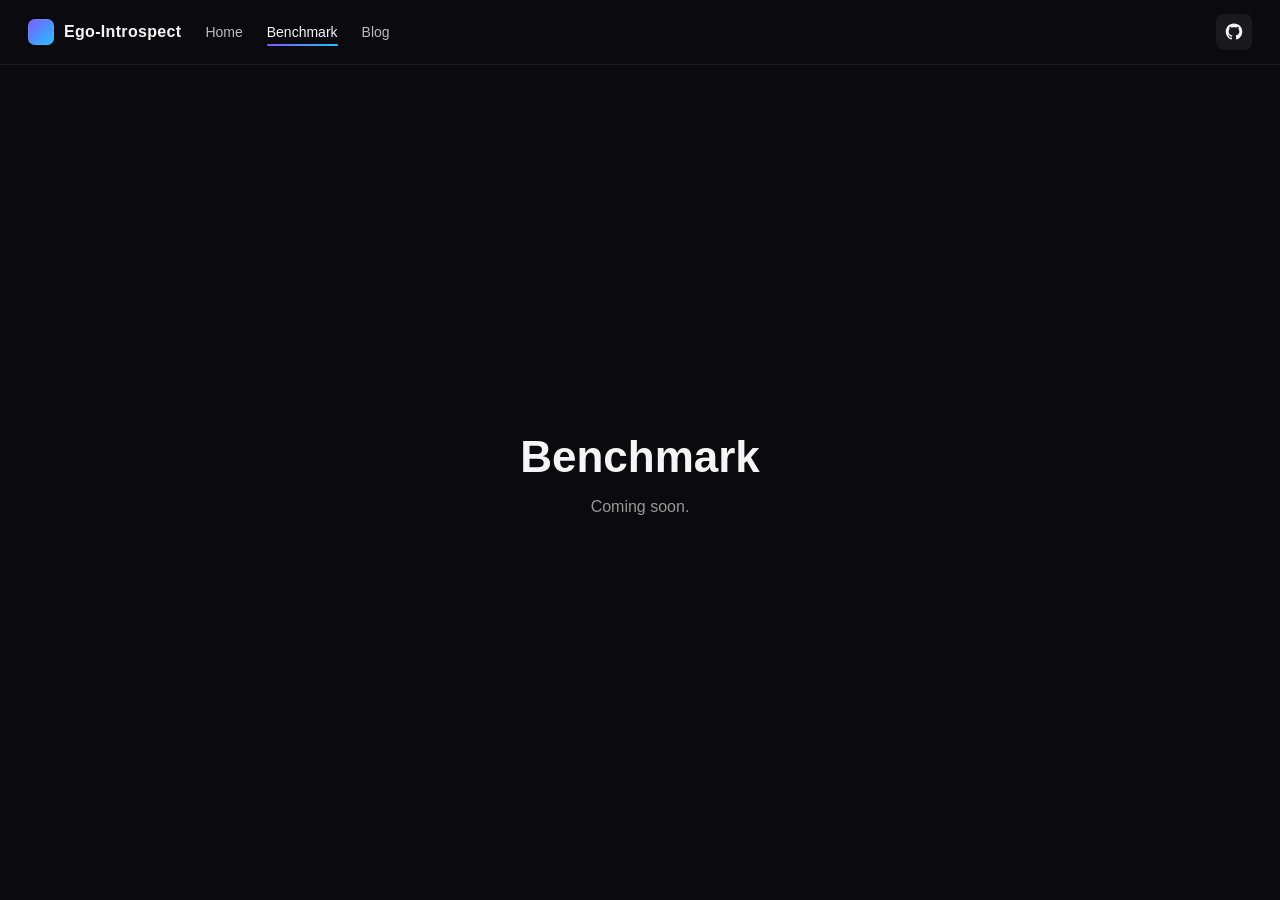
<file: benchmark.html>
<!doctype html>
<html lang="en">
  <head>
    <meta charset="utf-8" />
    <meta name="viewport" content="width=device-width, initial-scale=1" />
    <title>Benchmark — Ego-Introspect</title>
    <link rel="stylesheet" href="./assets/css/main.css" />
  </head>
  <body>
    <nav class="nav">
      <div class="nav__left">
        <a class="nav__logo" href="./index.html" aria-label="Ego-Introspect home">
          <span class="nav__logo-mark" aria-hidden="true"></span>
          <span>Ego-Introspect</span>
        </a>
        <a class="nav__link" href="./index.html">Home</a>
        <a class="nav__link nav__link--active" href="./benchmark.html">Benchmark</a>
        <a class="nav__link" href="./blog.html">Blog</a>
      </div>
      <div class="nav__right">
        <a
          class="nav__github"
          href="https://github.com/Ego-Introspect/Ego-Introspect.github.io"
          target="_blank"
          rel="noopener"
          aria-label="GitHub repository"
        >
          <svg viewBox="0 0 24 24" fill="currentColor" aria-hidden="true">
            <path
              d="M12 .5C5.73.5.98 5.24.98 11.52c0 4.86 3.15 8.98 7.52 10.43.55.1.75-.24.75-.53 0-.26-.01-1.13-.02-2.05-3.06.66-3.71-1.3-3.71-1.3-.5-1.28-1.23-1.62-1.23-1.62-1-.69.08-.67.08-.67 1.11.08 1.69 1.14 1.69 1.14.99 1.69 2.59 1.2 3.22.92.1-.72.39-1.21.7-1.49-2.44-.28-5.01-1.22-5.01-5.43 0-1.2.43-2.18 1.13-2.95-.11-.28-.49-1.4.11-2.91 0 0 .93-.3 3.05 1.13.88-.25 1.83-.37 2.77-.37.94 0 1.89.13 2.77.37 2.12-1.43 3.05-1.13 3.05-1.13.6 1.51.22 2.63.11 2.91.71.77 1.13 1.75 1.13 2.95 0 4.22-2.58 5.15-5.03 5.42.4.34.75 1.01.75 2.04 0 1.47-.01 2.66-.01 3.02 0 .29.2.64.76.53 4.36-1.45 7.51-5.57 7.51-10.42C23.02 5.24 18.27.5 12 .5z"
            />
          </svg>
        </a>
      </div>
    </nav>

    <main>
      <div class="placeholder">
        <div>
          <h1 class="placeholder__title">Benchmark</h1>
          <p class="placeholder__body">Coming soon.</p>
        </div>
      </div>
    </main>
  </body>
</html>
</file>
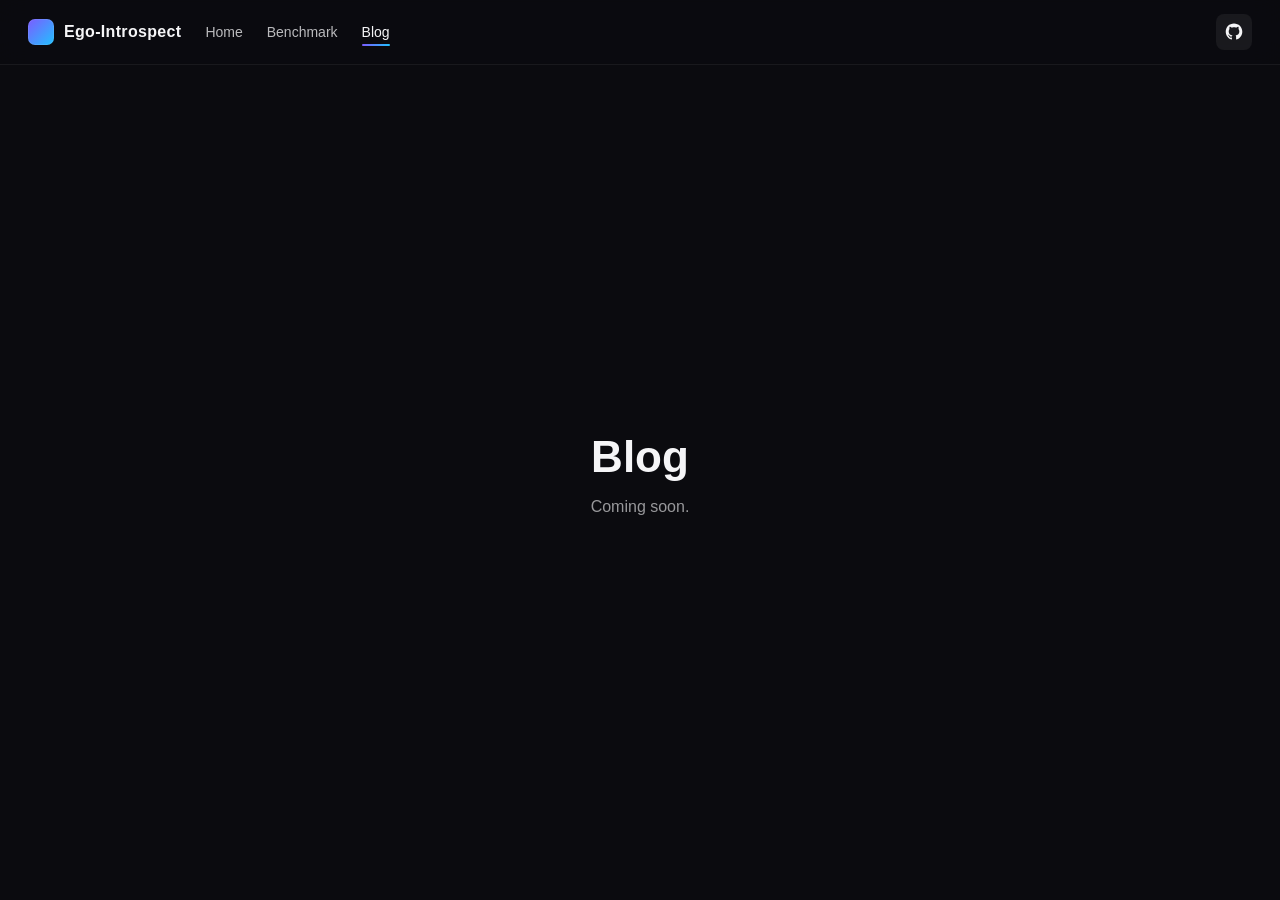
<file: blog.html>
<!doctype html>
<html lang="en">
  <head>
    <meta charset="utf-8" />
    <meta name="viewport" content="width=device-width, initial-scale=1" />
    <title>Blog — Ego-Introspect</title>
    <link rel="stylesheet" href="./assets/css/main.css" />
  </head>
  <body>
    <nav class="nav">
      <div class="nav__left">
        <a class="nav__logo" href="./index.html" aria-label="Ego-Introspect home">
          <span class="nav__logo-mark" aria-hidden="true"></span>
          <span>Ego-Introspect</span>
        </a>
        <a class="nav__link" href="./index.html">Home</a>
        <a class="nav__link" href="./benchmark.html">Benchmark</a>
        <a class="nav__link nav__link--active" href="./blog.html">Blog</a>
      </div>
      <div class="nav__right">
        <a
          class="nav__github"
          href="https://github.com/Ego-Introspect/Ego-Introspect.github.io"
          target="_blank"
          rel="noopener"
          aria-label="GitHub repository"
        >
          <svg viewBox="0 0 24 24" fill="currentColor" aria-hidden="true">
            <path
              d="M12 .5C5.73.5.98 5.24.98 11.52c0 4.86 3.15 8.98 7.52 10.43.55.1.75-.24.75-.53 0-.26-.01-1.13-.02-2.05-3.06.66-3.71-1.3-3.71-1.3-.5-1.28-1.23-1.62-1.23-1.62-1-.69.08-.67.08-.67 1.11.08 1.69 1.14 1.69 1.14.99 1.69 2.59 1.2 3.22.92.1-.72.39-1.21.7-1.49-2.44-.28-5.01-1.22-5.01-5.43 0-1.2.43-2.18 1.13-2.95-.11-.28-.49-1.4.11-2.91 0 0 .93-.3 3.05 1.13.88-.25 1.83-.37 2.77-.37.94 0 1.89.13 2.77.37 2.12-1.43 3.05-1.13 3.05-1.13.6 1.51.22 2.63.11 2.91.71.77 1.13 1.75 1.13 2.95 0 4.22-2.58 5.15-5.03 5.42.4.34.75 1.01.75 2.04 0 1.47-.01 2.66-.01 3.02 0 .29.2.64.76.53 4.36-1.45 7.51-5.57 7.51-10.42C23.02 5.24 18.27.5 12 .5z"
            />
          </svg>
        </a>
      </div>
    </nav>

    <main>
      <div class="placeholder">
        <div>
          <h1 class="placeholder__title">Blog</h1>
          <p class="placeholder__body">Coming soon.</p>
        </div>
      </div>
    </main>
  </body>
</html>
</file>
<file: assets/css/main.css>
/* ---------- Reset & base ---------- */
*,
*::before,
*::after {
  box-sizing: border-box;
}

html,
body {
  margin: 0;
  padding: 0;
  background: #0b0b0f;
  color: #f5f5f7;
  font-family: -apple-system, BlinkMacSystemFont, "Inter", "Segoe UI", Roboto,
    "Helvetica Neue", Arial, sans-serif;
  -webkit-font-smoothing: antialiased;
  text-rendering: optimizeLegibility;
}

a {
  color: inherit;
  text-decoration: none;
}

img,
svg {
  display: block;
  max-width: 100%;
}

/* ---------- Navigation bar ---------- */
.nav {
  position: fixed;
  inset: 0 0 auto 0;
  z-index: 100;
  display: flex;
  align-items: center;
  justify-content: space-between;
  padding: 14px 28px;
  background: rgba(11, 11, 15, 0.55);
  backdrop-filter: saturate(160%) blur(14px);
  -webkit-backdrop-filter: saturate(160%) blur(14px);
  border-bottom: 1px solid rgba(255, 255, 255, 0.06);
}

.nav__left,
.nav__right {
  display: flex;
  align-items: center;
  gap: 24px;
}

.nav__logo {
  display: inline-flex;
  align-items: center;
  gap: 10px;
  font-weight: 700;
  letter-spacing: 0.02em;
  font-size: 16px;
}

.nav__logo-mark {
  width: 26px;
  height: 26px;
  border-radius: 7px;
  background: linear-gradient(135deg, #7c5cff 0%, #21c1ff 100%);
  box-shadow: 0 0 0 1px rgba(255, 255, 255, 0.08) inset;
}

.nav__link {
  font-size: 14px;
  opacity: 0.75;
  transition: opacity 0.2s ease;
}

.nav__link:hover {
  opacity: 1;
}

.nav__link--active {
  opacity: 1;
  position: relative;
}

.nav__link--active::after {
  content: "";
  position: absolute;
  left: 0;
  right: 0;
  bottom: -6px;
  height: 2px;
  background: linear-gradient(90deg, #7c5cff, #21c1ff);
  border-radius: 2px;
}

.nav__github {
  display: inline-flex;
  align-items: center;
  justify-content: center;
  width: 36px;
  height: 36px;
  border-radius: 8px;
  background: rgba(255, 255, 255, 0.06);
  transition: background 0.2s ease;
}

.nav__github:hover {
  background: rgba(255, 255, 255, 0.12);
}

.nav__github svg {
  width: 18px;
  height: 18px;
}

/* ---------- Page-level layout ---------- */
main {
  display: block;
}

.section {
  min-height: 100vh;
  display: flex;
  align-items: center;
  justify-content: center;
  padding: 96px 32px 32px;
}

.section__inner {
  max-width: 1100px;
  width: 100%;
  text-align: center;
}

.section__eyebrow {
  text-transform: uppercase;
  letter-spacing: 0.18em;
  font-size: 12px;
  opacity: 0.6;
  margin-bottom: 16px;
}

.section__title {
  font-size: clamp(32px, 5vw, 64px);
  line-height: 1.05;
  margin: 0 0 16px;
  font-weight: 700;
  letter-spacing: -0.02em;
}

.section__body {
  font-size: clamp(16px, 1.4vw, 18px);
  line-height: 1.6;
  opacity: 0.75;
  max-width: 680px;
  margin: 0 auto;
}

/* ---------- Hero (pinned, scroll-scrubbed) ---------- */
.hero {
  position: relative;
  height: 100vh;
  width: 100%;
  overflow: hidden;
}

.hero__bg {
  position: absolute;
  inset: 0;
  background:
    radial-gradient(60% 60% at 30% 30%, rgba(124, 92, 255, 0.22), transparent 60%),
    radial-gradient(50% 50% at 80% 70%, rgba(33, 193, 255, 0.18), transparent 60%),
    #0b0b0f;
  will-change: transform, opacity;
  z-index: 0;
}

/* --- Title block (bottom-left) --- */
.hero__title-block {
  position: absolute;
  left: 6vw;
  bottom: 7vh;
  max-width: 65vw; /* widened so the title can grow on larger monitors */
  z-index: 10;
}

/* Soft dark backdrop behind the title so cards beneath it stay readable */
.hero__title-block::before {
  content: "";
  position: absolute;
  inset: -10vh -14vw -8vh -10vw;
  background: radial-gradient(
    ellipse 80% 75% at 28% 78%,
    rgba(11, 11, 15, 0.85) 0%,
    rgba(11, 11, 15, 0.55) 40%,
    transparent 78%
  );
  z-index: -1;
  pointer-events: none;
}

.hero__title {
  /* Steeper vw slope + higher cap so external monitors get a much bigger
     title. On a 1440 Mac this lands ~122 px (was 101 px), on a 2560 monitor
     it grows to ~218 px (was capped at 108 px). */
  font-size: clamp(56px, 8.5vw, 320px);
  /* line-height alone won't reliably cover the descender of "g" when
     background-clip: text is involved (the painted box is the line box).
     The explicit padding-bottom guarantees the gradient extends below the
     baseline so descenders get the colour fill. */
  line-height: 1.05;
  padding-bottom: 0.15em;
  margin: 0 0 22px;
  font-weight: 800;
  letter-spacing: -0.035em;
  background: linear-gradient(180deg, #ffffff 0%, #c3c6dc 100%);
  -webkit-background-clip: text;
  background-clip: text;
  color: transparent;
  /* IMPORTANT — do NOT use text-shadow here. With background-clip:text +
     color:transparent, text-shadow paints ABOVE the clipped gradient
     (because text rendering runs after background painting), so the
     shadow ends up on top of the white glyphs and greys them out.
     filter:drop-shadow operates on the element's final rendered alpha
     instead, so the shadow correctly sits BEHIND the gradient fill. */
  filter:
    drop-shadow(0 6px 24px rgba(18, 14, 38, 0.65))
    drop-shadow(0 1px 1px rgba(0, 0, 0, 0.4));
}

.hero__tagline {
  /* Bigger + more prominent than before, and keeps scaling on large screens. */
  font-size: clamp(17px, 1.55vw, 30px);
  line-height: 1.5;
  opacity: 0.82;
  max-width: 38ch;
  margin: 0 0 28px;
}

.hero__cta {
  display: inline-flex;
  align-items: center;
  gap: 10px;
  padding: 12px 22px;
  background: rgba(255, 255, 255, 0.08);
  border: 1px solid rgba(255, 255, 255, 0.14);
  border-radius: 999px;
  font-size: 14px;
  font-weight: 500;
  transition: background 0.2s ease, border-color 0.2s ease, transform 0.2s ease;
}

.hero__cta:hover {
  background: rgba(255, 255, 255, 0.16);
  border-color: rgba(255, 255, 255, 0.22);
  transform: translateY(-1px);
}

.hero__cta svg {
  transition: transform 0.2s ease;
}

.hero__cta:hover svg {
  transform: translateX(2px);
}

.hero__scrollcue {
  position: absolute;
  right: 32px;
  bottom: 28px;
  font-size: 10px;
  letter-spacing: 0.3em;
  opacity: 0.45;
  text-transform: uppercase;
  z-index: 10;
}

/* --- Cards layer --- */
.hero__cards {
  position: absolute;
  inset: 0;
  z-index: 5;
  pointer-events: none;
}

.card {
  position: absolute;
  border-radius: 14px;
  overflow: hidden;
  will-change: transform, opacity, filter;
  transform-origin: 50% 50%;

  /* iOS-26 frosted glass — shared by every card. For media cards this
     becomes a translucent ring around the photo/video so the hero gradient
     and the cards behind show through. */
  background: linear-gradient(
    135deg,
    rgba(255, 255, 255, 0.14) 0%,
    rgba(255, 255, 255, 0.05) 55%,
    rgba(255, 255, 255, 0.02) 100%
  );
  -webkit-backdrop-filter: blur(28px) saturate(180%) brightness(1.05);
  backdrop-filter: blur(28px) saturate(180%) brightness(1.05);
  border: 1px solid rgba(255, 255, 255, 0.14);
  box-shadow:
    inset 0 1px 0 rgba(255, 255, 255, 0.28),
    inset 0 -1px 0 rgba(0, 0, 0, 0.18),
    0 22px 60px -12px rgba(0, 0, 0, 0.55),
    0 6px 18px -6px rgba(0, 0, 0, 0.35);
}

/* Media wrap: an inner rounded container so the media sits inset from the
   card border, with a faint frosted halo along its inner edges */
.card__media-wrap {
  position: relative;
  width: 100%;
  height: 100%;
  border-radius: 10px;
  overflow: hidden;
}

.card__media-wrap::after {
  content: "";
  position: absolute;
  inset: 0;
  border-radius: inherit;
  pointer-events: none;
  box-shadow:
    inset 0 0 0 1px rgba(255, 255, 255, 0.08),
    inset 0 0 14px 2px rgba(255, 255, 255, 0.07);
}

.card__media {
  width: 100%;
  height: 100%;
  object-fit: cover;
  display: block;
}

/* Cards with real media get inner padding so the glass shows as a ring
   around the media. Glass styling itself is already on .card above. JS
   sets --media-gap per card as a fraction of its own width. */
.card:not(.card--placeholder) {
  padding: var(--media-gap, 6px);
}

.card__tag {
  position: absolute;
  top: 10px;
  left: 10px;
  display: inline-flex;
  align-items: center;
  gap: 5px;
  padding: 4px 11px 4px 9px;
  background: rgba(0, 0, 0, 0.4);
  -webkit-backdrop-filter: blur(8px) saturate(160%);
  backdrop-filter: blur(8px) saturate(160%);
  border: 1px solid rgba(255, 255, 255, 0.12);
  border-radius: 999px;
  font-size: 10px;
  font-weight: 600;
  letter-spacing: 0.08em;
  text-transform: uppercase;
  color: #fff;
  white-space: nowrap;
}

.card__tag-icon {
  width: 11px;
  height: 11px;
  flex-shrink: 0;
  display: block;
}

/* Annotation as a floating pill bubble (not bare text) */
.card__annotation {
  position: absolute;
  bottom: 12px;
  left: 12px;
  max-width: calc(100% - 24px);
  padding: 7px 13px;
  background: rgba(0, 0, 0, 0.42);
  -webkit-backdrop-filter: blur(12px) saturate(160%);
  backdrop-filter: blur(12px) saturate(160%);
  border: 1px solid rgba(255, 255, 255, 0.13);
  border-radius: 16px;
  font-size: 11px;
  line-height: 1.4;
  color: #fff;
  font-weight: 500;
}

/* Layer treatment — depth via blur intensity (opacity is reserved for
   GSAP's autoAlpha entry animation, so we don't set it here) */
.card--foreground {
  z-index: 3;
}

.card--mid {
  z-index: 2;
  filter: blur(2px);
}

.card--background {
  z-index: 1;
  filter: blur(5.5px);
}

/* Initially visible bg cards: a touch more diffuse so they feel ambient */
.card[data-initial="visible"].card--background {
  filter: blur(7.5px);
}

/* Section accents — placeholder palettes per section */
.section--alt {
  background: linear-gradient(180deg, #0b0b0f 0%, #11131a 100%);
}

.section--accent {
  background: linear-gradient(180deg, #11131a 0%, #0b0b0f 100%);
}

/* ---------- Features carousel (pinned horizontal) ---------- *
 *  Layout: 3 rows — header (auto) / viewport (1fr) / footer (auto).
 *  Each slide is 76vw with a 2vw gap; the track's 12vw side padding centers
 *  slide 0 in the viewport so slide 1 peeks ~10–12% on the right edge.
 *  JS handles the horizontal translation (scrubbed by scroll progress).
 */
.features {
  position: relative;
  height: 100vh;
  width: 100%;
  overflow: hidden;
  background:
    radial-gradient(60% 50% at 20% 30%, rgba(124, 92, 255, 0.16), transparent 60%),
    radial-gradient(55% 50% at 90% 80%, rgba(33, 193, 255, 0.13), transparent 60%),
    linear-gradient(180deg, #0b0b0f 0%, #0d0e16 100%);
}

.features__stage {
  position: relative;
  height: 100vh;
  display: grid;
  grid-template-rows: 1fr auto;
  padding: 96px 0 34px;
  gap: 22px;
}

.features__viewport {
  position: relative;
  overflow: hidden;
  min-height: 0;
}

.features__track {
  display: flex;
  gap: 0;
  height: 100%;
  padding: 0;
  will-change: transform;
  align-items: stretch;
  /* Slide transition — JS sets translate3d on click / auto-cycle. */
  transition: transform 0.55s cubic-bezier(0.65, 0, 0.35, 1);
}

/* --- Prev / next nav buttons --- */
.features__nav {
  position: absolute;
  top: 50%;
  z-index: 5;
  width: 52px;
  height: 52px;
  border-radius: 50%;
  display: flex;
  align-items: center;
  justify-content: center;
  background: rgba(255, 255, 255, 0.08);
  -webkit-backdrop-filter: blur(14px) saturate(160%);
  backdrop-filter: blur(14px) saturate(160%);
  border: 1px solid rgba(255, 255, 255, 0.14);
  color: #ffffff;
  cursor: pointer;
  padding: 0;
  transform: translateY(-50%);
  transition:
    background 0.2s ease,
    border-color 0.2s ease,
    transform 0.2s ease;
}

.features__nav:hover {
  background: rgba(255, 255, 255, 0.18);
  border-color: rgba(255, 255, 255, 0.26);
  transform: translateY(-50%) scale(1.06);
}

.features__nav:active {
  transform: translateY(-50%) scale(0.96);
}

.features__nav--prev {
  left: clamp(16px, 3vw, 36px);
}

.features__nav--next {
  right: clamp(16px, 3vw, 36px);
}

.features__nav svg {
  width: 20px;
  height: 20px;
}

.slide {
  flex: 0 0 100vw;
  position: relative;
  height: 100%;
  display: flex;
  /* Slides are full-bleed layouts now — no card box. */
}

.slide-placeholder {
  width: 100%;
  height: 100%;
  display: flex;
  align-items: center;
  justify-content: center;
  color: rgba(255, 255, 255, 0.28);
  font-size: 18px;
  letter-spacing: 0.18em;
  text-transform: uppercase;
}

/* ---------- Slide 0: "EgoIntrospect at a Glance" ---------- *
 *  Sizing model:
 *    - The canvas (.glance) scales WITH the viewport up to 2000px and only
 *      caps there — so on wide monitors the layout stays proportional
 *      instead of huddling in the middle.
 *    - Everything inside (title, body, orbit, cards) is sized by a vw-based
 *      clamp(min, vw, max). On any common desktop width the elements scale
 *      together; the max values keep them sane on 4K+.
 *    - Vertical stack uses flex+justify-content:center so surplus height
 *      stays as symmetric margin above and below the content, never as a
 *      gap inside it.
 */
.glance {
  width: 100%;
  height: 100%;
  max-width: 2000px;
  margin: 0 auto;
  display: flex;
  flex-direction: column;
  justify-content: center;
  gap: clamp(22px, 2.6vh, 52px);
  padding: 0 clamp(40px, 5vw, 140px);
  box-sizing: border-box;
}

.glance__top {
  display: grid;
  grid-template-columns: minmax(0, 1fr) minmax(0, 1fr);
  gap: clamp(28px, 3vw, 80px);
  align-items: center;
  min-height: 0;
}

.glance__lead {
  /* Wide enough that the 24-char headline holds on one line at the title's
     vw-scaled size from 1024px up through 2000px. */
  max-width: clamp(420px, 38vw, 760px);
}

.glance__eyebrow {
  font-size: clamp(11px, 0.78vw, 15px);
  letter-spacing: 0.32em;
  text-transform: uppercase;
  color: #b8b6dd;
  opacity: 0.72;
  margin-bottom: clamp(12px, 1.1vw, 22px);
}

.glance__title {
  font-size: clamp(30px, 3.2vw, 64px);
  font-weight: 700;
  letter-spacing: -0.025em;
  line-height: 1.06;
  margin: 0 0 clamp(16px, 1.4vw, 28px);
  background: linear-gradient(180deg, #ffffff 0%, #c3c6dc 100%);
  -webkit-background-clip: text;
  background-clip: text;
  color: transparent;
}

.glance__body {
  font-size: clamp(14px, 1.1vw, 20px);
  line-height: 1.6;
  color: rgba(235, 232, 255, 0.74);
  margin: 0;
  max-width: clamp(380px, 32vw, 620px);
}

/* --- Orbit visualization ---
   Container aspect matches the SVG viewBox (560 / 400 = 1.4) so the
   <svg> fills the box edge-to-edge. Stats placed with % positions then
   sit predictably along the orbit's visual perimeter instead of getting
   pushed out to the page corners. */
.glance__orbit {
  position: relative;
  width: 100%;
  /* Width scales with viewport, capped at 880 — same shape as the lead's
     max-width clamp so the two columns stay balanced. */
  max-width: clamp(440px, 42vw, 880px);
  /* Hard ceiling so the orbit shrinks on short windows instead of pushing
     the bottom cards off-screen. 50vh ≈ 60% of the slide's content area. */
  max-height: 50vh;
  aspect-ratio: 1.4 / 1;
  justify-self: end;
  align-self: center;
}

.orbit-bg {
  position: absolute;
  inset: 0;
  width: 100%;
  height: 100%;
  pointer-events: none;
}

/* ── Mode B: pre-rendered PNG version ──
 * Hidden by default; revealed when .glance__orbit has
 * data-orbit-mode="image". Sits at the same size/position as the SVG
 * orbit so positions match no matter which version is chosen. */
.orbit-image {
  position: absolute;
  inset: 0;
  width: 100%;
  height: 100%;
  object-fit: contain;
  display: none;
  pointer-events: none;
}

/* When data-orbit-mode="image", flip visibility: show the PNG, hide
 * every hand-built element (orbit SVG, central core SVG, stat callouts). */
.glance__orbit[data-orbit-mode="image"] .orbit-bg,
.glance__orbit[data-orbit-mode="image"] .orbit__core,
.glance__orbit[data-orbit-mode="image"] .stat {
  display: none;
}
.glance__orbit[data-orbit-mode="image"] .orbit-image {
  display: block;
}

.stat {
  position: absolute;
  display: flex;
  align-items: center;
  gap: clamp(10px, 0.8vw, 16px);
  z-index: 3;
  /* Entrance state — see .glance__orbit.is-visible rules below. */
  opacity: 0;
  transform: translateY(8px) scale(0.96);
  transition:
    opacity 0.65s cubic-bezier(0.22, 0.61, 0.36, 1),
    transform 0.65s cubic-bezier(0.22, 0.61, 0.36, 1);
}

/* Each callout positioned at its connector's outer endpoint.
   - Top/bottom callouts stay horizontal (row / row-reverse).
   - Left callout stacks vertically with text ABOVE the icon (column-reverse).
   - Right callout stacks vertically with text BELOW the icon (column).
   - Bottom callout is nudged up so its lower edge clears the cards beneath. */
.stat--top    { top:  -1%;  left: 41%; }
.stat--right  {
  top:  39%;  right: -2%;
  flex-direction: column;
  align-items: flex-end;
  gap: clamp(6px, 0.4vw, 10px);
  text-align: right;
}
.stat--bottom { bottom: 4%; right: 19%; flex-direction: row-reverse; }
.stat--left   {
  top:  29%;  left: -2%;
  flex-direction: column-reverse;
  align-items: flex-start;
  gap: clamp(6px, 0.4vw, 10px);
}

/* Hologram-style frosted icon — replaces the dashed circle */
.stat__icon {
  width:  clamp(52px, 3.4vw, 80px);
  height: clamp(52px, 3.4vw, 80px);
  border-radius: 50%;
  display: grid;
  place-items: center;
  color: #f0d6ff;
  background:
    radial-gradient(circle at 32% 28%, rgba(255, 255, 255, 0.22), transparent 45%),
    rgba(20, 14, 52, 0.55);
  border: 1px solid rgba(216, 108, 255, 0.55);
  box-shadow:
    0 0 18px rgba(216, 108, 255, 0.5),
    inset 0 0 16px rgba(124, 92, 255, 0.22);
  backdrop-filter: blur(8px) saturate(150%);
  -webkit-backdrop-filter: blur(8px) saturate(150%);
  flex-shrink: 0;
}

/* Right + bottom callouts get a cyan tint to match the reference design. */
.stat--right .stat__icon,
.stat--bottom .stat__icon {
  color: #b8edff;
  border-color: rgba(33, 193, 255, 0.6);
  box-shadow:
    0 0 16px rgba(33, 193, 255, 0.4),
    inset 0 0 14px rgba(33, 193, 255, 0.2);
}

.stat__icon svg {
  width:  clamp(22px, 1.7vw, 36px);
  height: clamp(22px, 1.7vw, 36px);
}

.stat__num {
  font-size: clamp(20px, 1.85vw, 38px);
  font-weight: 700;
  color: #ffffff;
  line-height: 1.05;
  letter-spacing: -0.015em;
}

.stat__label {
  font-size: clamp(10px, 0.72vw, 14px);
  text-transform: uppercase;
  letter-spacing: 0.16em;
  color: rgba(199, 195, 232, 0.72);
  margin-top: 3px;
  line-height: 1.2;
}

/* ---- Central data core (SVG-based: halo + 6 concentric rings + bright blob) *
 *  Sized as a % of .glance__orbit so the core scales with the surrounding
 *  visualization. SMIL <animate> elements inside the SVG handle the breathing
 *  of the central blob; no CSS keyframes needed here. */
.orbit__core {
  position: absolute;
  left: 50%;
  top: 50%;
  /* Sized so the BRIGHT inner-ring group's outer diameter ≈ 30% of the
     orbit container width — about half the distance between the top (180h)
     and bottom (3 dimensions) data points.
     Math: with outermost bright ring at r=50 in a 200-viewBox, the bright
     group diameter is 100/200 = 50% of the SVG. Multiply by core width 60%
     of container → 50% × 60% = 30% container width. */
  width: 60%;
  aspect-ratio: 1 / 1;
  transform: translate(-50%, -50%);
  z-index: 2;
  pointer-events: none;
  filter: drop-shadow(0 0 24px rgba(124, 92, 255, 0.32));
}

.orbit__core-svg {
  width: 100%;
  height: 100%;
  display: block;
  overflow: visible;
}

/* Entrance: stat nodes fade in with a staggered delay once the orbit
   container becomes visible (JS toggles .is-visible via IntersectionObserver). */
.glance__orbit.is-visible .stat {
  opacity: 1;
  transform: none;
}

.glance__orbit.is-visible .stat--top    { transition-delay: 0.10s; }
.glance__orbit.is-visible .stat--left   { transition-delay: 0.25s; }
.glance__orbit.is-visible .stat--right  { transition-delay: 0.40s; }
.glance__orbit.is-visible .stat--bottom { transition-delay: 0.55s; }

/* --- Bottom row of 3 feature cards --- */
.glance__cards {
  display: grid;
  grid-template-columns: repeat(3, minmax(0, 1fr));
  gap: clamp(14px, 1.3vw, 28px);
}

/* Each card declares an --accent (and a softer glow tint). All colored
 * elements inside — number, underline, icon, border gradient, outer glow —
 * read from these vars so swapping a card's color is a one-line change. */
.glance-card {
  --accent: #d65cff;
  --accent-glow: rgba(214, 92, 255, 0.22);

  position: relative;
  padding: clamp(20px, 1.8vw, 34px) clamp(22px, 1.8vw, 36px);
  border-radius: clamp(14px, 1vw, 22px);
  /* Nearly transparent: just a hair of warm tint at the top-left so it
     reads as a card without an obvious filled box. */
  background:
    radial-gradient(
      ellipse at 0% 0%,
      color-mix(in srgb, var(--accent) 9%, transparent) 0%,
      transparent 55%
    ),
    rgba(255, 255, 255, 0.012);
  border: 1px solid transparent; /* real border drawn by ::before */
  box-shadow:
    0 0 28px -8px var(--accent-glow),
    inset 0 1px 0 rgba(255, 255, 255, 0.03);
  display: flex;
  flex-direction: column;
  min-height: 0;
}

/* Gradient border via masked pseudo-element. The mask trick: paint a
 * gradient on the whole padding box, then subtract the content box,
 * leaving only the 1px-wide ring along the rounded rectangle's edge. */
.glance-card::before {
  content: "";
  position: absolute;
  inset: 0;
  border-radius: inherit;
  padding: 1.2px;
  background: linear-gradient(
    135deg,
    var(--accent) 0%,
    color-mix(in srgb, var(--accent) 35%, transparent) 28%,
    rgba(255, 255, 255, 0.04) 50%,
    color-mix(in srgb, var(--accent) 25%, transparent) 72%,
    var(--accent) 100%
  );
  -webkit-mask:
    linear-gradient(#fff 0 0) content-box,
    linear-gradient(#fff 0 0);
          mask:
    linear-gradient(#fff 0 0) content-box,
    linear-gradient(#fff 0 0);
  -webkit-mask-composite: xor;
          mask-composite: exclude;
  pointer-events: none;
}

/* Per-card accent: distinct color identity matching the reference */
.glance-card:nth-child(1) {
  --accent: #d65cff;                        /* magenta/pink */
  --accent-glow: rgba(214, 92, 255, 0.22);
}
.glance-card:nth-child(2) {
  --accent: #7c6cff;                        /* blue-violet */
  --accent-glow: rgba(124, 108, 255, 0.22);
}
.glance-card:nth-child(3) {
  --accent: #21c1ff;                        /* cyan */
  --accent-glow: rgba(33, 193, 255, 0.22);
}

.glance-card__head {
  display: flex;
  justify-content: space-between;
  align-items: flex-start;
  position: relative;
  z-index: 1;
}

.glance-card__num {
  font-size: clamp(13px, 1vw, 18px);
  letter-spacing: 0.45em;
  color: var(--accent);
  font-weight: 500;
  font-variant-numeric: tabular-nums;
}

/* Short colored underline tied to the number — anchors the card's accent */
.glance-card__num::after {
  content: "";
  display: block;
  width: clamp(34px, 2.6vw, 56px);
  height: 1.5px;
  background: var(--accent);
  margin-top: clamp(10px, 1vw, 16px);
  opacity: 0.9;
  border-radius: 2px;
}

/* Strip the icon tile — just the line-art SVG glowing in accent color. */
.glance-card__icon {
  width: auto;
  height: auto;
  padding: 0;
  background: none;
  border: none;
  border-radius: 0;
  box-shadow: none;
  color: var(--accent);
  display: flex;
  align-items: center;
  justify-content: center;
}

.glance-card__icon svg {
  width:  clamp(26px, 2vw, 40px);
  height: clamp(26px, 2vw, 40px);
  filter: drop-shadow(0 0 6px var(--accent-glow));
}

.glance-card__title {
  font-size: clamp(16px, 1.3vw, 24px);
  font-weight: 600;
  line-height: 1.3;
  color: #ffffff;
  margin: clamp(10px, 1.1vw, 18px) 0 0;
  position: relative;
  z-index: 1;
}

.glance-card__body {
  font-size: clamp(13px, 0.95vw, 17px);
  line-height: 1.55;
  color: rgba(225, 222, 245, 0.62);
  margin: clamp(12px, 1.2vw, 20px) 0 0;
  position: relative;
  z-index: 1;
}

/* ─── Glance responsive breakpoints ────────────────────────────────────── */

/* Tight desktop (≤1100px) — narrower side padding, slightly closer columns */
@media (max-width: 1100px) {
  .glance {
    padding: 0 4vw;
  }
  .glance__top {
    gap: 28px;
  }
}

/* Tablet portrait & landscape phone (≤820px) — stack title above orbit. */
@media (max-width: 820px) {
  .features__stage {
    padding: 88px 0 28px;
    gap: 16px;
  }
  .glance {
    padding: 0 5vw;
  }
  .glance__top {
    grid-template-columns: 1fr;
    gap: 18px;
    align-items: start;
  }
  .glance__lead {
    max-width: 100%;
    text-align: left;
  }
  .glance__orbit {
    max-width: 440px;
    justify-self: center;
    aspect-ratio: 1.5 / 1;
  }
}

/* Phone portrait (≤600px) — stack the three feature cards too,
   shrink stat callout type so 4 labels don't collide in a tiny orbit. */
@media (max-width: 600px) {
  .features__stage {
    padding: 76px 0 24px;
  }
  .glance__cards {
    grid-template-columns: 1fr;
    gap: 10px;
  }
  .glance-card {
    padding: 14px 16px 16px;
  }
  .stat__icon {
    width: 32px;
    height: 32px;
  }
  .stat__icon svg {
    width: 15px;
    height: 15px;
  }
  .stat__num {
    font-size: 17px;
  }
  .stat__label {
    font-size: 10px;
    letter-spacing: 0.14em;
  }
  .features__nav {
    width: 40px;
    height: 40px;
  }
  .features__nav--prev { left: 8px; }
  .features__nav--next { right: 8px; }
}

/* ============================================================
   Slide 1 — "Labels Only the Wearer Can Provide"
   Layout: centered header → 3-col main (observer | moment | meaning)
           → bottom annotate-flow strip. Same vw-scaled clamp model
           as .glance, so type and spacing track viewport width.
   ============================================================ */
.feature1 {
  width: 100%;
  height: 100%;
  max-width: 1440px;
  margin: 0 auto;
  display: flex;
  flex-direction: column;
  justify-content: center;
  gap: clamp(18px, 2.2vh, 36px);
  padding: 0 clamp(28px, 3.4vw, 64px);
  box-sizing: border-box;
}

.feature1__header { text-align: center; }

.feature1__title {
  font-size: clamp(26px, 2.8vw, 48px);
  font-weight: 700;
  letter-spacing: -0.025em;
  line-height: 1.06;
  margin: 0 0 clamp(8px, 0.8vw, 16px);
  background: linear-gradient(180deg, #ffffff 0%, #c3c6dc 100%);
  -webkit-background-clip: text;
  background-clip: text;
  color: transparent;
}

.feature1__subtitle {
  font-size: clamp(12px, 0.95vw, 16px);
  line-height: 1.55;
  color: rgba(225, 222, 245, 0.7);
  max-width: 760px;
  margin: 0 auto;
}

.feature1__mark {
  color: #21c1ff;
  background: linear-gradient(90deg, rgba(33, 193, 255, 0.16), rgba(33, 193, 255, 0.08));
  padding: 1px 7px;
  border-radius: 4px;
  font-weight: 500;
}

/* ── 3-column main row ── */
.feature1__columns {
  position: relative;            /* anchor for the flow-svg overlay */
  display: grid;
  /* L : M : R  →  change the LAST number to widen/narrow the right column.
     1.4 was 1.0; the meaning cards are 3-segment (icon|body|caps) so they
     need more room than the observer list. Bump it to 1.6 or 1.8 if the
     "caps" chips still wrap awkwardly. */
  grid-template-columns: minmax(0, 1fr) minmax(0, 1.8fr) minmax(0, 1.5fr);
  gap: clamp(20px, 2vw, 40px);
  align-items: center;
}

/* Flow arrows overlay — one SVG covering the entire columns row, behind
 * the column content. viewBox is set in JS to pixel dimensions so path
 * coordinates are 1:1 with on-screen positions. */
.feature1__flow-svg {
  position: absolute;
  inset: 0;
  width: 100%;
  height: 100%;
  pointer-events: none;
  z-index: 0;
  overflow: visible;
}

/* Lift column content above the SVG so curves don't draw over text. */
.feature1__col,
.feature1__moment {
  position: relative;
  z-index: 1;
}

.feature1__col {
  display: flex;
  flex-direction: column;
  gap: clamp(6px, 0.6vw, 10px);
}

.feature1__col-head {
  display: flex;
  flex-direction: column;
}

.feature1__col-eyebrow {
  font-size: clamp(10px, 0.78vw, 13px);
  font-weight: 600;
  letter-spacing: 0.24em;
  text-transform: uppercase;
  margin-bottom: clamp(8px, 0.7vw, 14px);
}

.feature1__col--observer .feature1__col-eyebrow { color: #21c1ff; }
.feature1__col--meaning  .feature1__col-eyebrow { color: #d65cff; }

/* Main question now lives between eyebrow and subtitle (was after both) */
.feature1__col-q {
  font-size: clamp(17px, 1.5vw, 28px);
  font-weight: 700;
  color: #ffffff;
  margin: 0 0 clamp(4px, 0.35vw, 8px);
  letter-spacing: -0.01em;
}

.feature1__col-sub {
  font-size: clamp(11px, 0.82vw, 14px);
  color: rgba(225, 222, 245, 0.5);
  margin-bottom: clamp(14px, 1.2vw, 22px);
}

/* Left column: observer list. Each entry is a soft dark card with a
 * cyan-tinted icon tile on the left — 4 cards read as one cyan family. */
.obs-list {
  list-style: none;
  padding: 0;
  margin: 0;
  display: flex;
  flex-direction: column;
  gap: clamp(8px, 0.8vw, 14px);
}

.obs-item {
  display: flex;
  gap: clamp(12px, 1vw, 18px);
  align-items: center;
  padding: clamp(12px, 1.1vw, 18px) clamp(14px, 1.2vw, 22px);
  border-radius: 12px;
  background: rgba(15, 12, 38, 0.6);
  border: 1px solid rgba(255, 255, 255, 0.05);
  box-shadow: inset 0 1px 0 rgba(255, 255, 255, 0.025);
}

.obs-item__icon {
  width:  clamp(36px, 2.8vw, 48px);
  height: clamp(36px, 2.8vw, 48px);
  border-radius: 10px;
  display: grid;
  place-items: center;
  color: #21c1ff;                                        /* uniform cyan */
  background: rgba(33, 193, 255, 0.1);
  border: 1px solid rgba(33, 193, 255, 0.2);
  flex-shrink: 0;
}

.obs-item__icon svg { width: 52%; height: 52%; }

.obs-item__content {
  display: flex;
  flex-direction: column;
  gap: 1px;
  min-width: 0;
}

.obs-item__label {
  font-size: clamp(14px, 1.1vw, 18px);
  font-weight: 600;
  color: #ffffff;
  line-height: 1.2;
}

.obs-item__examples {
  font-size: clamp(12px, 0.88vw, 15px);
  color: rgba(225, 222, 245, 0.55);
}

/* Middle column: the moment frame */
.feature1__moment {
  display: flex;
  flex-direction: column;
  align-items: center;
  gap: clamp(10px, 1vw, 18px);
}

.feature1__moment-label {
  font-size: clamp(10px, 0.78vw, 13px);
  font-weight: 600;
  letter-spacing: 0.32em;
  text-transform: uppercase;
  color: rgba(225, 222, 245, 0.5);
}

.moment-frame {
  position: relative;
  width: 100%;
  max-width: clamp(360px, 42vw, 680px);
  /* Slightly wider aspect so the frame reads as a flat horizontal video
     box (closer to 16:9) rather than nearly square. */
  aspect-ratio: 16 / 9;
  border-radius: 6px;
}

.moment-frame__video {
  position: absolute;
  inset: 0;
  border-radius: inherit;
  background:
    radial-gradient(ellipse at center, rgba(40, 30, 90, 0.55), rgba(8, 4, 22, 0.95)),
    repeating-linear-gradient(
      45deg,
      rgba(255, 255, 255, 0.012) 0,
      rgba(255, 255, 255, 0.012) 6px,
      transparent 6px,
      transparent 12px
    );
  border: 1px solid rgba(124, 92, 255, 0.18);
  box-shadow:
    0 0 28px -8px rgba(124, 92, 255, 0.4),
    inset 0 0 30px rgba(20, 14, 50, 0.5);
  display: grid;
  place-items: center;
  overflow: hidden;
}

.moment-frame__corner {
  position: absolute;
  width:  clamp(10px, 0.9vw, 16px);
  height: clamp(10px, 0.9vw, 16px);
  border: 1.6px solid #21c1ff;
  z-index: 2;
  filter: drop-shadow(0 0 4px rgba(33, 193, 255, 0.5));
}

.moment-frame__corner--tl { top: -4px;    left:  -4px; border-right: none; border-bottom: none; }
.moment-frame__corner--tr { top: -4px;    right: -4px; border-left:  none; border-bottom: none; }
.moment-frame__corner--bl { bottom: -4px; left:  -4px; border-right: none; border-top:    none; }
.moment-frame__corner--br { bottom: -4px; right: -4px; border-left:  none; border-top:    none; }

.moment-frame__timecode {
  position: absolute;
  top:  clamp(8px, 0.8vw, 14px);
  left: clamp(10px, 1vw, 16px);
  display: flex;
  flex-direction: column;
  gap: 2px;
  font-family: "JetBrains Mono", "SF Mono", Menlo, monospace;
  text-shadow: 0 1px 4px rgba(0, 0, 0, 0.6);
  z-index: 1;
}

.moment-frame__time {
  font-size: clamp(11px, 0.85vw, 14px);
  font-weight: 600;
  color: #ffffff;
  letter-spacing: 0.06em;
}

.moment-frame__date {
  font-size: clamp(9px, 0.7vw, 11px);
  color: rgba(255, 255, 255, 0.6);
  letter-spacing: 0.08em;
}

.moment-frame__placeholder-note {
  font-size: clamp(10px, 0.78vw, 13px);
  color: rgba(255, 255, 255, 0.32);
  font-style: italic;
  letter-spacing: 0.04em;
}

/* Real video fills the placeholder frame; the timecode overlay sits on top. */
.moment-frame__media {
  position: absolute;
  inset: 0;
  width: 100%;
  height: 100%;
  object-fit: cover;
  border-radius: inherit;
  display: block;
  z-index: 0;
}

.moment-waveform {
  width: 100%;
  max-width: clamp(360px, 42vw, 680px);
  height: clamp(20px, 2vw, 32px);
  color: rgba(124, 92, 255, 0.65);
}

.moment-waveform svg { width: 100%; height: 100%; display: block; }

.feature1__moment-caption {
  font-size: clamp(11px, 0.85vw, 14px);
  color: rgba(225, 222, 245, 0.6);
  text-align: center;
  margin: 0;
  line-height: 1.5;
  max-width: clamp(360px, 42vw, 680px);
}

.moment-mark { color: #ff7c9c; font-weight: 500; }

/* Right column: meaning cards (gradient-bordered, accent-tinted) */
.meaning-cards {
  display: flex;
  flex-direction: column;
  gap: clamp(8px, 0.8vw, 14px);
}

.meaning-card {
  --accent: #d65cff;
  position: relative;
  display: grid;
  grid-template-columns: auto minmax(0, 1fr) auto;
  gap: clamp(12px, 1.1vw, 18px);
  align-items: center;
  padding: clamp(12px, 1.1vw, 18px) clamp(14px, 1.2vw, 20px);
  border-radius: 14px;
  /* Soft accent-tinted background, much like the design's "dyed" cards. */
  background:
    radial-gradient(ellipse at 0% 0%, color-mix(in srgb, var(--accent) 14%, transparent), transparent 65%),
    rgba(255, 255, 255, 0.012);
  border: 1px solid transparent;
}

.meaning-card::before {
  content: "";
  position: absolute;
  inset: 0;
  border-radius: inherit;
  padding: 1px;
  background: linear-gradient(
    135deg,
    color-mix(in srgb, var(--accent) 80%, transparent) 0%,
    color-mix(in srgb, var(--accent) 30%, transparent) 50%,
    rgba(255, 255, 255, 0.05) 100%
  );
  -webkit-mask: linear-gradient(#fff 0 0) content-box, linear-gradient(#fff 0 0);
          mask: linear-gradient(#fff 0 0) content-box, linear-gradient(#fff 0 0);
  -webkit-mask-composite: xor;
          mask-composite: exclude;
  pointer-events: none;
}

/* Filled circle icon — solid accent background with a slightly darker
 * accent line-art inside, so the icon reads as a strong "color stamp". */
.meaning-card__icon {
  width:  clamp(42px, 3.2vw, 56px);
  height: clamp(42px, 3.2vw, 56px);
  border-radius: 50%;
  display: grid;
  place-items: center;
  background: color-mix(in srgb, var(--accent) 90%, #1a0a2a);
  color: color-mix(in srgb, var(--accent) 35%, #1a0a2a);
  box-shadow:
    0 0 16px -4px color-mix(in srgb, var(--accent) 55%, transparent),
    inset 0 1px 0 rgba(255, 255, 255, 0.18);
  flex-shrink: 0;
}

.meaning-card__icon svg { width: 56%; height: 56%; }

.meaning-card__body {
  display: flex;
  flex-direction: column;
  gap: clamp(2px, 0.3vw, 5px);
  min-width: 0;
}

/* Title is now accent-colored, not white — gives each card its identity. */
.meaning-card__title {
  font-size: clamp(14px, 1.1vw, 18px);
  font-weight: 700;
  color: var(--accent);
  margin: 0;
  line-height: 1.2;
  letter-spacing: -0.005em;
}

.meaning-card__desc {
  font-size: clamp(11px, 0.85vw, 14px);
  color: rgba(225, 222, 245, 0.62);
  margin: 0;
  line-height: 1.45;
}

/* Italic accent-colored example quote — the "lived voice" of the meaning. */
.meaning-card__quote {
  font-size: clamp(11px, 0.85vw, 14px);
  color: color-mix(in srgb, var(--accent) 75%, #ffffff);
  font-style: italic;
  margin: clamp(3px, 0.3vw, 6px) 0 0;
  line-height: 1.45;
}

/* Two stacked capability chips on the right, vertically centered. */
.meaning-card__caps {
  display: flex;
  flex-direction: column;
  gap: clamp(5px, 0.5vw, 8px);
  align-self: center;
  flex-shrink: 0;
}

.meaning-card__cap {
  font-size: clamp(9.5px, 0.72vw, 11.5px);
  font-weight: 600;
  text-align: center;
  line-height: 1.25;
  color: color-mix(in srgb, var(--accent) 70%, #ffffff);
  background: color-mix(in srgb, var(--accent) 14%, rgba(15, 8, 30, 0.5));
  border: 1px solid color-mix(in srgb, var(--accent) 26%, transparent);
  padding: 6px 10px;
  border-radius: 8px;
  width: clamp(86px, 7.5vw, 122px);
  display: grid;
  place-items: center;
}

/* ── Bottom: How we annotate ──
 *  Unified rounded card. Inside, a vertical "HOW / WE ANNOTATE" label sits
 *  on the left, then 3 steps in a row separated by → arrow connectors.
 *  Each step = large circle icon + body (numbered title + desc + optional
 *  quote / tag chips). Disclaimer with ⓘ icon sits below the card. */
.feature1__flow {
  display: flex;
  flex-direction: column;
  align-items: stretch;
  gap: clamp(10px, 0.9vw, 16px);
}

.feature1__flow-card {
  display: flex;
  align-items: center;
  gap: clamp(18px, 2vw, 36px);
  padding: clamp(18px, 1.6vw, 30px) clamp(24px, 2.2vw, 42px);
  border-radius: 16px;
  border: 1px solid rgba(124, 92, 255, 0.18);
  background: rgba(20, 14, 50, 0.32);
  box-shadow: inset 0 1px 0 rgba(255, 255, 255, 0.03);
}

.feature1__flow-label {
  display: flex;
  flex-direction: column;
  gap: 2px;
  text-transform: uppercase;
  letter-spacing: 0.22em;
  font-size: clamp(10px, 0.78vw, 13px);
  font-weight: 600;
  color: rgba(225, 222, 245, 0.55);
  line-height: 1.35;
  white-space: nowrap;
  flex-shrink: 0;
}

.feature1__steps {
  display: flex;
  align-items: center;
  width: 100%;
  gap: 0;
}

.step {
  flex: 1;
  display: flex;
  align-items: center;
  gap: clamp(10px, 1vw, 16px);
  /* No per-step card chrome — everything sits inside the outer .flow-card */
  padding: 0;
  background: none;
  border: none;
  min-width: 0;
}

.step__icon {
  width:  clamp(48px, 4.4vw, 72px);
  height: clamp(48px, 4.4vw, 72px);
  border-radius: 50%;
  display: grid;
  place-items: center;
  color: #21c1ff;
  background:
    radial-gradient(circle at 35% 30%, rgba(33, 193, 255, 0.12), transparent 65%),
    rgba(8, 18, 36, 0.6);
  border: 1px solid rgba(33, 193, 255, 0.32);
  box-shadow:
    0 0 18px -6px rgba(33, 193, 255, 0.35),
    inset 0 0 12px rgba(33, 193, 255, 0.08);
  flex-shrink: 0;
}

.step__icon svg { width: 56%; height: 56%; }

.step__body {
  display: flex;
  flex-direction: column;
  gap: clamp(2px, 0.3vw, 6px);
  min-width: 0;
}

.step__title {
  font-size: clamp(13px, 1.05vw, 17px);
  font-weight: 600;
  color: #ffffff;
  margin: 0;
  line-height: 1.25;
}

.step__num {
  color: #21c1ff;
  font-weight: 600;
  margin-right: 4px;
}

.step__desc {
  font-size: clamp(11px, 0.82vw, 13.5px);
  color: rgba(225, 222, 245, 0.6);
  margin: 0;
  line-height: 1.45;
}

.step__quote {
  font-size: clamp(11px, 0.82vw, 13.5px);
  color: #5cd2ff;
  font-style: italic;
  margin-top: clamp(3px, 0.3vw, 6px);
  letter-spacing: 0.005em;
}

.step__tags {
  display: flex;
  gap: clamp(4px, 0.4vw, 8px);
  margin-top: clamp(5px, 0.5vw, 9px);
  flex-wrap: wrap;
}

.step__tag {
  font-size: clamp(11px, 0.85vw, 14px);
  font-weight: 600;
  letter-spacing: 0.005em;
  padding: 4px 14px;
  border-radius: 100px;
  border: none;
  /* "Dyed-glass" pill: filled with ~30% accent over a dark base; text is
     accent mixed toward white so the pill reads as soft, not neon. */
  background: color-mix(in srgb, var(--tag-c) 30%, rgba(18, 12, 38, 0.5));
  color: color-mix(in srgb, var(--tag-c) 70%, #ffffff);
}

.step__tag--felt        { --tag-c: #ffc56c; }
.step__tag--wanted      { --tag-c: #ff7c9c; }
.step__tag--remembered  { --tag-c: #5cffaa; }

/* → arrow connector */
.step-connector {
  flex: 0 0 auto;
  width: clamp(28px, 2.6vw, 48px);
  height: clamp(10px, 1vw, 14px);
  display: grid;
  place-items: center;
  color: rgba(184, 145, 255, 0.55);
  margin: 0 clamp(4px, 0.6vw, 12px);
}

.step-connector svg { width: 100%; height: 100%; }

/* Disclaimer with ⓘ icon */
.feature1__disclaimer {
  font-size: clamp(10.5px, 0.78vw, 13px);
  color: rgba(225, 222, 245, 0.42);
  font-style: italic;
  text-align: center;
  margin: 0;
  display: flex;
  align-items: center;
  justify-content: center;
  gap: clamp(5px, 0.5vw, 9px);
}

.feature1__disclaimer-icon {
  width:  clamp(13px, 1vw, 16px);
  height: clamp(13px, 1vw, 16px);
  color: rgba(225, 222, 245, 0.5);
  flex-shrink: 0;
}

/* ── Responsive ── */
@media (max-width: 1100px) {
  .feature1__columns {
    grid-template-columns: 1fr;
    gap: 18px;
  }
  /* Arrow channels don't make sense when columns stack vertically. */
  .flow-arrows { display: none; }
}

@media (max-width: 820px) {
  .feature1__steps {
    flex-direction: column;
    gap: 14px;
  }
  .step-connector {
    width: 1.6px;
    height: 22px;
    border-top: none;
    border-left: 1.6px dashed rgba(184, 145, 255, 0.45);
    margin: 0 auto;
  }
}

.features__footer {
  padding: 0 6vw;
  display: flex;
  flex-direction: column;
  align-items: center;
  gap: 14px;
}

.features__dots {
  display: flex;
  align-items: center;
  gap: 10px;
}

.dot {
  width: 8px;
  height: 8px;
  padding: 0;
  border: none;
  border-radius: 999px;
  background: rgba(255, 255, 255, 0.2);
  cursor: pointer;
  transition: width 0.45s cubic-bezier(0.65, 0, 0.35, 1),
    background 0.35s ease;
}

.dot:hover {
  background: rgba(255, 255, 255, 0.4);
}

.dot--active {
  width: 30px;
  background: linear-gradient(90deg, #7c5cff, #21c1ff);
}

@media (max-width: 720px) {
  .features__stage {
    padding: 100px 0 28px;
    gap: 18px;
  }
  .features__track {
    padding: 0 6vw;
  }
  .slide {
    flex: 0 0 86vw;
    border-radius: 22px;
  }
}

/* ---------- Contributors & Citation ---------- */
.contrib {
  /* override .section centering so content can be wider and top-anchored */
  align-items: flex-start;
  padding: 110px 32px 56px;
  background:
    radial-gradient(75% 60% at 20% 10%, rgba(124, 92, 255, 0.16), transparent 60%),
    radial-gradient(60% 55% at 90% 85%, rgba(33, 193, 255, 0.12), transparent 60%),
    linear-gradient(180deg, #0b0b0f 0%, #0b0b0f 100%);
}

.contrib__inner {
  width: 100%;
  max-width: 1480px;
  margin: 0 auto;
}

.contrib__title {
  font-size: clamp(32px, 4vw, 60px);
  font-weight: 700;
  letter-spacing: -0.02em;
  margin: 0 0 28px;
  background: linear-gradient(180deg, #ffffff 0%, #c3c6dc 100%);
  -webkit-background-clip: text;
  background-clip: text;
  color: transparent;
  filter: drop-shadow(0 4px 16px rgba(18, 14, 38, 0.5));
}

/* Outer rounded panel — single frosted card holding the whole section */
.contrib__panel {
  position: relative;
  border-radius: 26px;
  padding: 44px clamp(28px, 3.6vw, 56px) 40px;
  background: linear-gradient(
    160deg,
    rgba(40, 30, 78, 0.78) 0%,
    rgba(24, 19, 50, 0.78) 55%,
    rgba(16, 14, 36, 0.78) 100%
  );
  border: 1px solid rgba(255, 255, 255, 0.08);
  box-shadow:
    inset 0 1px 0 rgba(255, 255, 255, 0.08),
    0 22px 60px -18px rgba(0, 0, 0, 0.6);
  overflow: hidden;
}

/* Soft purple glow accents inside the panel */
.contrib__panel::before {
  content: "";
  position: absolute;
  inset: -40% -10% auto auto;
  width: 60%;
  height: 90%;
  background: radial-gradient(closest-side, rgba(124, 92, 255, 0.22), transparent 70%);
  pointer-events: none;
}

/* --- Avatar row --- */
.contrib__avatars {
  display: grid;
  grid-template-columns: repeat(10, minmax(0, 1fr));
  gap: 18px;
  position: relative;
  z-index: 1;
}

.avatar {
  display: flex;
  flex-direction: column;
  align-items: center;
  text-align: center;
  gap: 11px;
  min-width: 0;
}

.avatar__circle {
  position: relative;
  width: clamp(60px, 6.2vw, 92px);
  height: clamp(60px, 6.2vw, 92px);
  border-radius: 50%;
  display: flex;
  align-items: center;
  justify-content: center;
  font-weight: 700;
  font-size: clamp(18px, 1.7vw, 26px);
  letter-spacing: 0.02em;
  color: #ffffff;
  background: linear-gradient(135deg, var(--av-a, #7c5cff) 0%, var(--av-b, #21c1ff) 100%);
  border: 1px solid rgba(255, 255, 255, 0.18);
  box-shadow:
    inset 0 1px 0 rgba(255, 255, 255, 0.28),
    0 10px 24px -6px rgba(0, 0, 0, 0.5);
  text-shadow: 0 1px 1px rgba(0, 0, 0, 0.25);
  overflow: hidden;
}

/* Initials sit at center as a fallback; the photo (if present) covers them. */
.avatar__initials {
  position: relative;
  z-index: 0;
}

.avatar__photo {
  position: absolute;
  inset: 0;
  width: 100%;
  height: 100%;
  object-fit: cover;
  z-index: 1;
  display: block;
}

.avatar__name {
  font-size: 14px;
  font-weight: 600;
  color: #ffffff;
  line-height: 1.25;
  letter-spacing: 0.01em;
}

.avatar__name sup {
  font-size: 10px;
  margin-left: 2px;
  color: #b8b6dd;
  font-weight: 600;
  vertical-align: super;
}

.avatar__link {
  color: inherit;
  text-decoration: none;
  background-image: linear-gradient(90deg, rgba(184, 182, 221, 0.6), rgba(184, 182, 221, 0.6));
  background-size: 0% 1px;
  background-repeat: no-repeat;
  background-position: 0 100%;
  transition: background-size 0.25s ease, color 0.25s ease;
}

.avatar__link:hover {
  color: #c8c4ff;
  background-size: 100% 1px;
}

/* --- Full author list --- */
.contrib__authors {
  position: relative;
  z-index: 1;
  margin: 36px 0 32px;
  font-size: 13.5px;
  line-height: 1.9;
  color: rgba(245, 245, 247, 0.8);
  letter-spacing: 0.005em;
}

.contrib__author strong {
  color: #ffffff;
  font-weight: 600;
}

.contrib__author sup {
  font-size: 10px;
  opacity: 0.78;
  font-weight: 500;
  margin-left: 1px;
}

/* --- Footer: affiliations (narrow, single column) + bibtex (wider) --- */
.contrib__footer {
  position: relative;
  z-index: 1;
  display: grid;
  grid-template-columns: minmax(220px, 0.7fr) minmax(0, 1.6fr);
  gap: 40px;
  align-items: start;
}

.contrib__affil-list {
  list-style: none;
  padding: 0;
  margin: 0 0 16px;
  display: flex;
  flex-direction: column;
  gap: 5px;
  counter-reset: affil;
  font-size: 13px;
  color: rgba(245, 245, 247, 0.74);
}

.contrib__affil-list li {
  counter-increment: affil;
  padding-left: 18px;
  position: relative;
  line-height: 1.55;
}

.contrib__affil-list li::before {
  content: counter(affil);
  position: absolute;
  left: 0;
  top: 0;
  font-size: 10px;
  font-weight: 600;
  color: #b8b6dd;
}

.contrib__legend {
  list-style: none;
  padding: 0;
  margin: 0;
  display: flex;
  flex-direction: column;
  gap: 4px;
  font-size: 12px;
  color: rgba(245, 245, 247, 0.62);
}

.contrib__legend-mark {
  display: inline-block;
  width: 12px;
  color: #b8b6dd;
  font-weight: 700;
}

/* --- Citation / BibTeX --- */
.contrib__citation-note {
  margin: 0 0 12px;
  font-size: 13px;
  color: rgba(245, 245, 247, 0.72);
}

.contrib__bibtex {
  position: relative;
  border-radius: 14px;
  background: rgba(8, 6, 22, 0.72);
  border: 1px solid rgba(255, 255, 255, 0.08);
  box-shadow:
    inset 0 1px 0 rgba(255, 255, 255, 0.04),
    0 10px 30px -12px rgba(0, 0, 0, 0.6);
  overflow: hidden;
}

.contrib__bibtex-code {
  margin: 0;
  padding: 20px 22px;
  font-family: "JetBrains Mono", "SF Mono", Menlo, Monaco, Consolas, monospace;
  font-size: 12.5px;
  line-height: 1.7;
  color: #d6d6ec;
  white-space: pre-wrap;
  overflow-x: auto;
}

.contrib__bibtex-code .bib-at {
  color: #b794ff;
  font-weight: 600;
}

.contrib__bibtex-code .bib-key {
  color: #ffd28a;
}

.contrib__bibtex-code .bib-field {
  color: #7ec7ff;
}

.contrib__copy {
  position: absolute;
  top: 10px;
  right: 10px;
  display: inline-flex;
  align-items: center;
  gap: 6px;
  padding: 6px 10px;
  font: inherit;
  font-size: 11px;
  font-weight: 500;
  color: #ffffff;
  background: rgba(255, 255, 255, 0.08);
  border: 1px solid rgba(255, 255, 255, 0.14);
  border-radius: 8px;
  cursor: pointer;
  transition: background 0.18s ease, border-color 0.18s ease, transform 0.18s ease;
}

.contrib__copy:hover {
  background: rgba(255, 255, 255, 0.16);
  border-color: rgba(255, 255, 255, 0.24);
}

.contrib__copy:active {
  transform: translateY(1px);
}

.contrib__copy svg {
  width: 12px;
  height: 12px;
}

.contrib__copy.is-copied {
  background: rgba(124, 92, 255, 0.25);
  border-color: rgba(124, 92, 255, 0.5);
}

/* --- Responsive --- */
@media (max-width: 960px) {
  .contrib__avatars {
    grid-template-columns: repeat(5, minmax(0, 1fr));
    gap: 20px 14px;
  }
  .contrib__footer {
    grid-template-columns: 1fr;
    gap: 28px;
  }
}

@media (max-width: 560px) {
  .contrib {
    padding: 96px 16px 40px;
  }
  .contrib__panel {
    padding: 26px 18px;
    border-radius: 20px;
  }
  .contrib__avatars {
    grid-template-columns: repeat(4, minmax(0, 1fr));
  }
}

/* ---------- Placeholder pages ---------- */
.placeholder {
  min-height: 100vh;
  display: flex;
  align-items: center;
  justify-content: center;
  padding: 96px 32px 32px;
  text-align: center;
}

.placeholder__title {
  font-size: clamp(28px, 4vw, 44px);
  font-weight: 700;
  margin: 0 0 12px;
}

.placeholder__body {
  opacity: 0.6;
}
</file>
